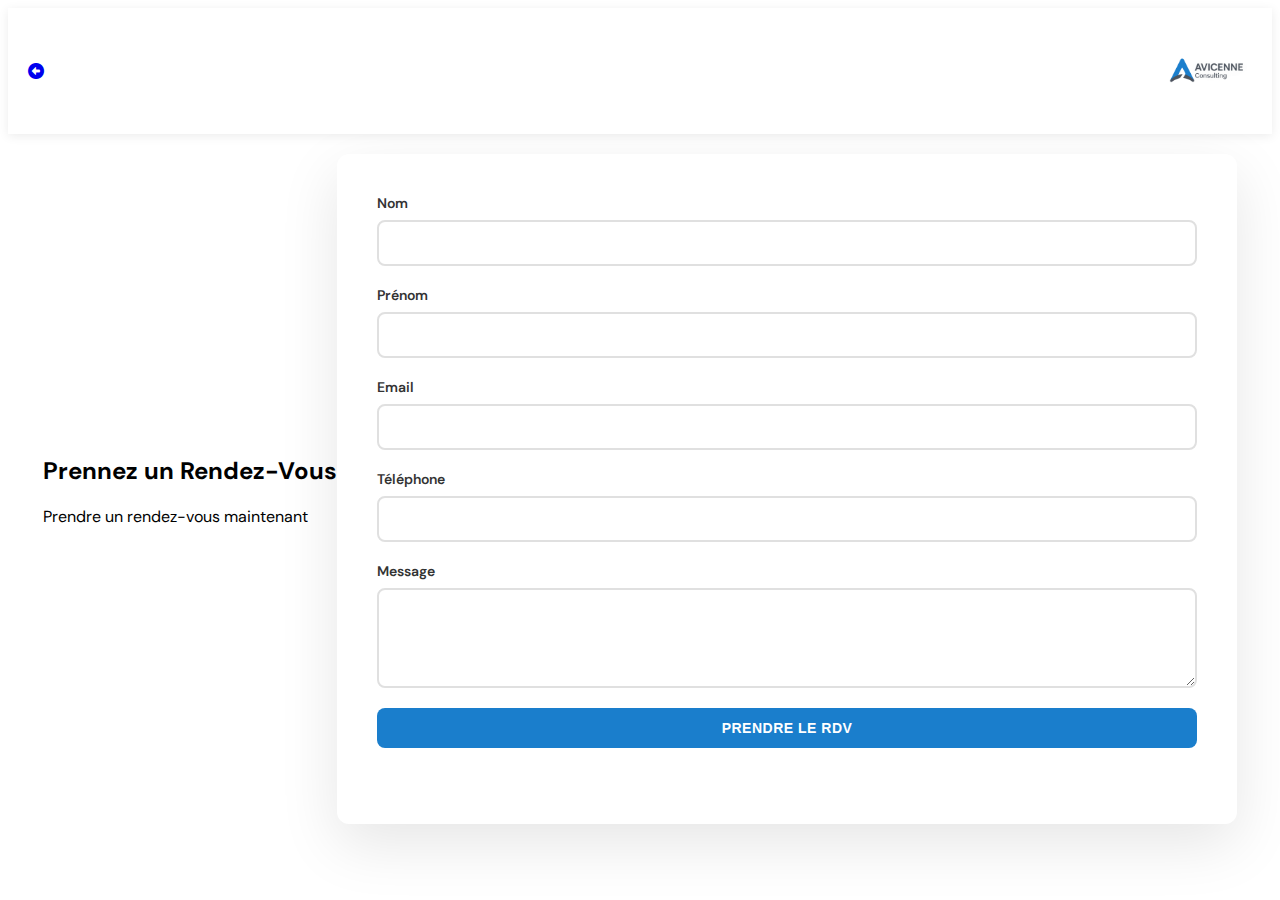
<file: booking.html>
<html lang="en">
<head>
    <meta charset="UTF-8">
    <meta name="viewport" content="width=device-width, initial-scale=1.0">
    <link rel="shortcut icon" href="logo.jpeg" type="image/x-icon">
    <link rel="stylesheet" href="https://cdnjs.cloudflare.com/ajax/libs/font-awesome/6.4.0/css/all.min.css">
    <link rel="stylesheet" href="styles.css">
    <title>Prener un Rendez-vous</title>
</head>
<body onload="booking()">
    <header class="candidat-header">
        <a href="index.html"><i class="fa-solid fa-circle-left"></i></a>
        <img src="images/logo.jpeg" alt="logo" id="logo">
    </header>
    <div class="booking-content">
        <div class="booking-circle"></div>
        <div class="booking-text">
            <h2>Prennez un Rendez-Vous</h2>
            <p>Prendre un rendez-vous maintenant</p>
        </div>
        <div class="booking-container">
            <div class="content">
                <form class="booking-form" method="post" action="https://formspree.io/f/mojjqjqg">
                    <label for="nom">Nom</label>
                    <input type="text" id="nom" name="nom" required>
                    <label for="prenom">Prénom</label>
                    <input type="text" id="prenom" name="prenom" required>
                    <label for="email">Email</label>
                    <input type="email" id="email" name="email" required>
                    <label for="phone">Téléphone</label>
                    <input type="tel" id="phone" name="phone" required>
                    <label for="notes">Message</label>
                    <textarea id="notes" name="notes"></textarea>
                    <button type="submit" class="btn">Prendre le RDV</button>
                </form>
            </div>
        </div>
    </div>
    <script src="script.js"></script>
</body>
</html>
</file>
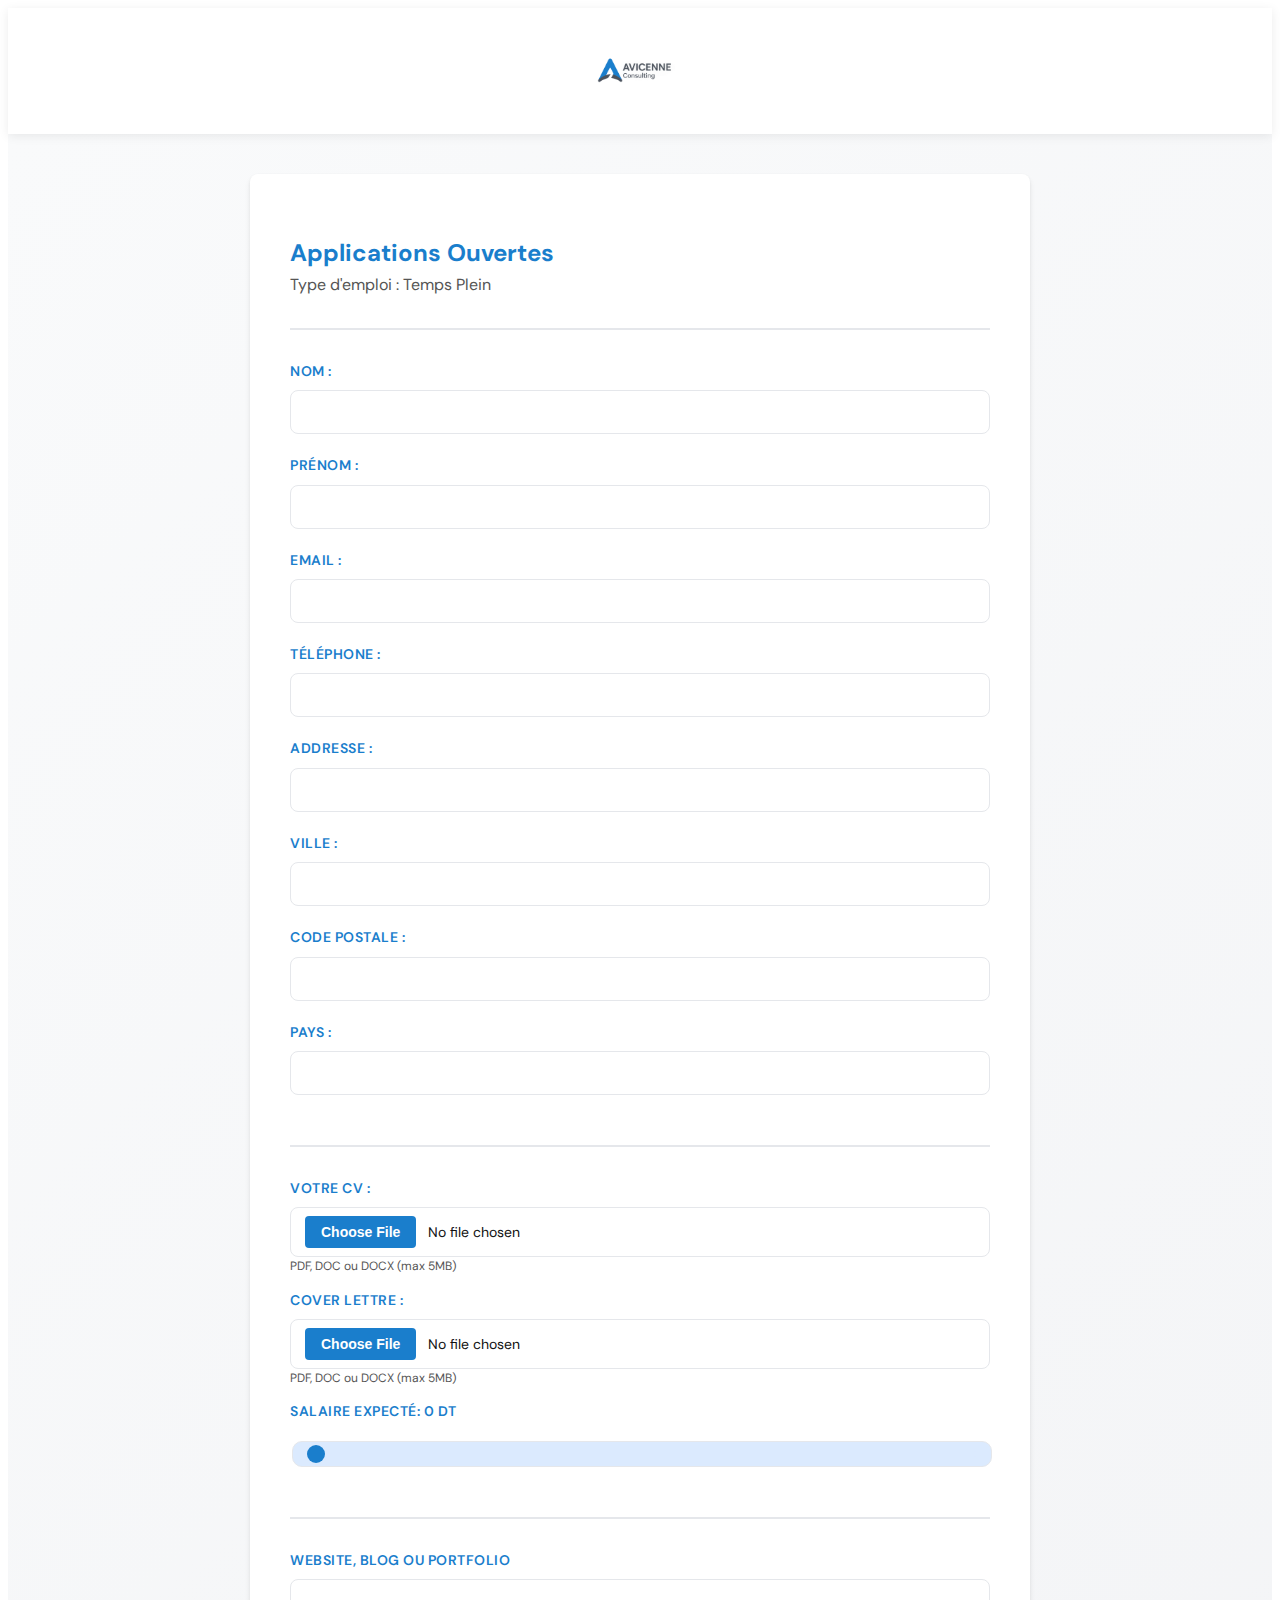
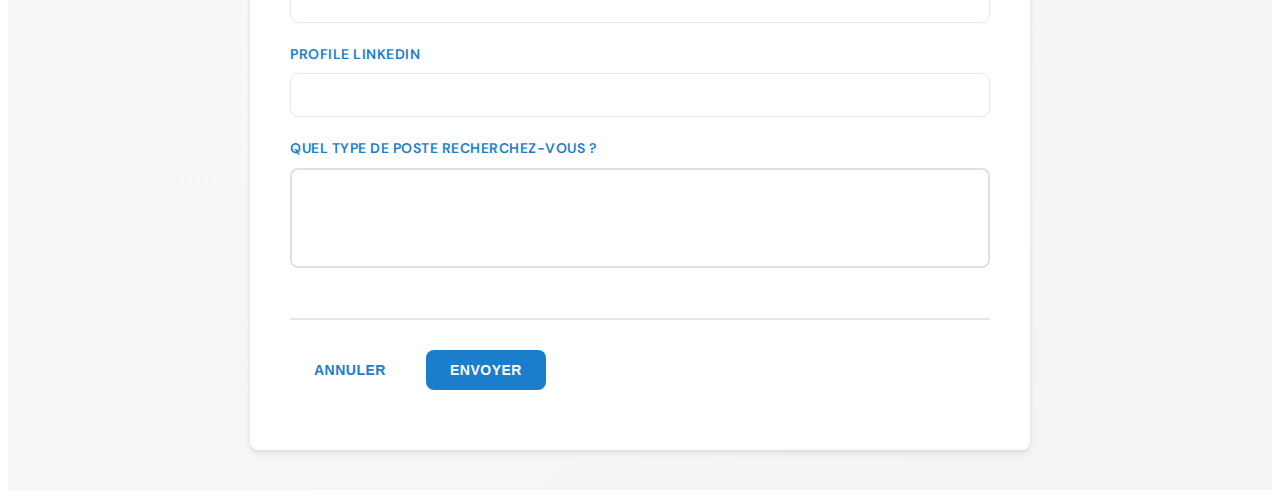
<file: candidat.html>
<html lang="en">
<head>
    <meta charset="UTF-8">
    <meta name="viewport" content="width=device-width, initial-scale=1.0">
    <link rel="shortcut icon" href="logo.jpeg" type="image/x-icon">
    <link rel="stylesheet" href="styles.css">
    <title>Candidat Spontannée</title>
</head>
<body onload="salaireRange()">
    <header class="candidat-header">
        <img src="logo.jpeg" alt="logo" id="logo">
    </header>
    <div class="candidat">
        <form action="https://formspree.io/f/mojjqjqg" method="post">
            <h2>Applications Ouvertes</h2>
            <p>Type d'emploi : Temps Plein</p>
            <hr>
            <label for="nom">Nom :</label>
            <input type="text" name="nom" id="nom">
            <label for="prenom">Prénom :</label>
            <input type="text" name="prenom" id="prenom">
            <label for="email">Email :</label>
            <input type="email" name="email" id="email">
            <label for="phone">Téléphone :</label>
            <input type="tel" name="phone" id="phone">
            <label for="address">Addresse :</label>
            <input type="text" name="address" id="address">
            <label for="ville">Ville :</label>
            <input type="text" name="ville" id="ville">
            <label for="pcode">Code Postale :</label>
            <input type="text" name="pcode" id="pcode">
            <label for="pays">Pays :</label>
            <input type="text" name="pays" id="pays">
            <hr>
            <label for="cv">Votre CV :</label>
            <input type="file" name="cv" id="cv" accept=".pdf,.doc,.docx">
            <p class="form-help">PDF, DOC ou DOCX (max 5MB)</p>
            <label for="cl">Cover Lettre :</label>
            <input type="file" name="cl" id="cl" accept=".pdf,.doc,.docx">
            <p class="form-help">PDF, DOC ou DOCX (max 5MB)</p>
            <label for="salaire">Salaire Expecté:   <span id="salaireValue">0</span> DT</label>
            <input type="range" name="salaire" id="salaire" min="0" max="6000" value="0">
            <hr>
            <label for="portfolio">Website, Blog ou Portfolio</label>
            <input type="text" name="portfolio" id="portfolio">
            <label for="linkedin">Profile LinkedIn</label>
            <input type="text" name="linkedin" id="linkedin">
            <label for="message">Quel type de poste recherchez-vous ?</label>
            <textarea name="message" id="message"></textarea>
            <hr>
            <button type="reset">Annuler</button>
            <button type="submit">Envoyer</button>
        </form>
    </div>
    <script src="script.js"></script>
</body>
</html>
</file>
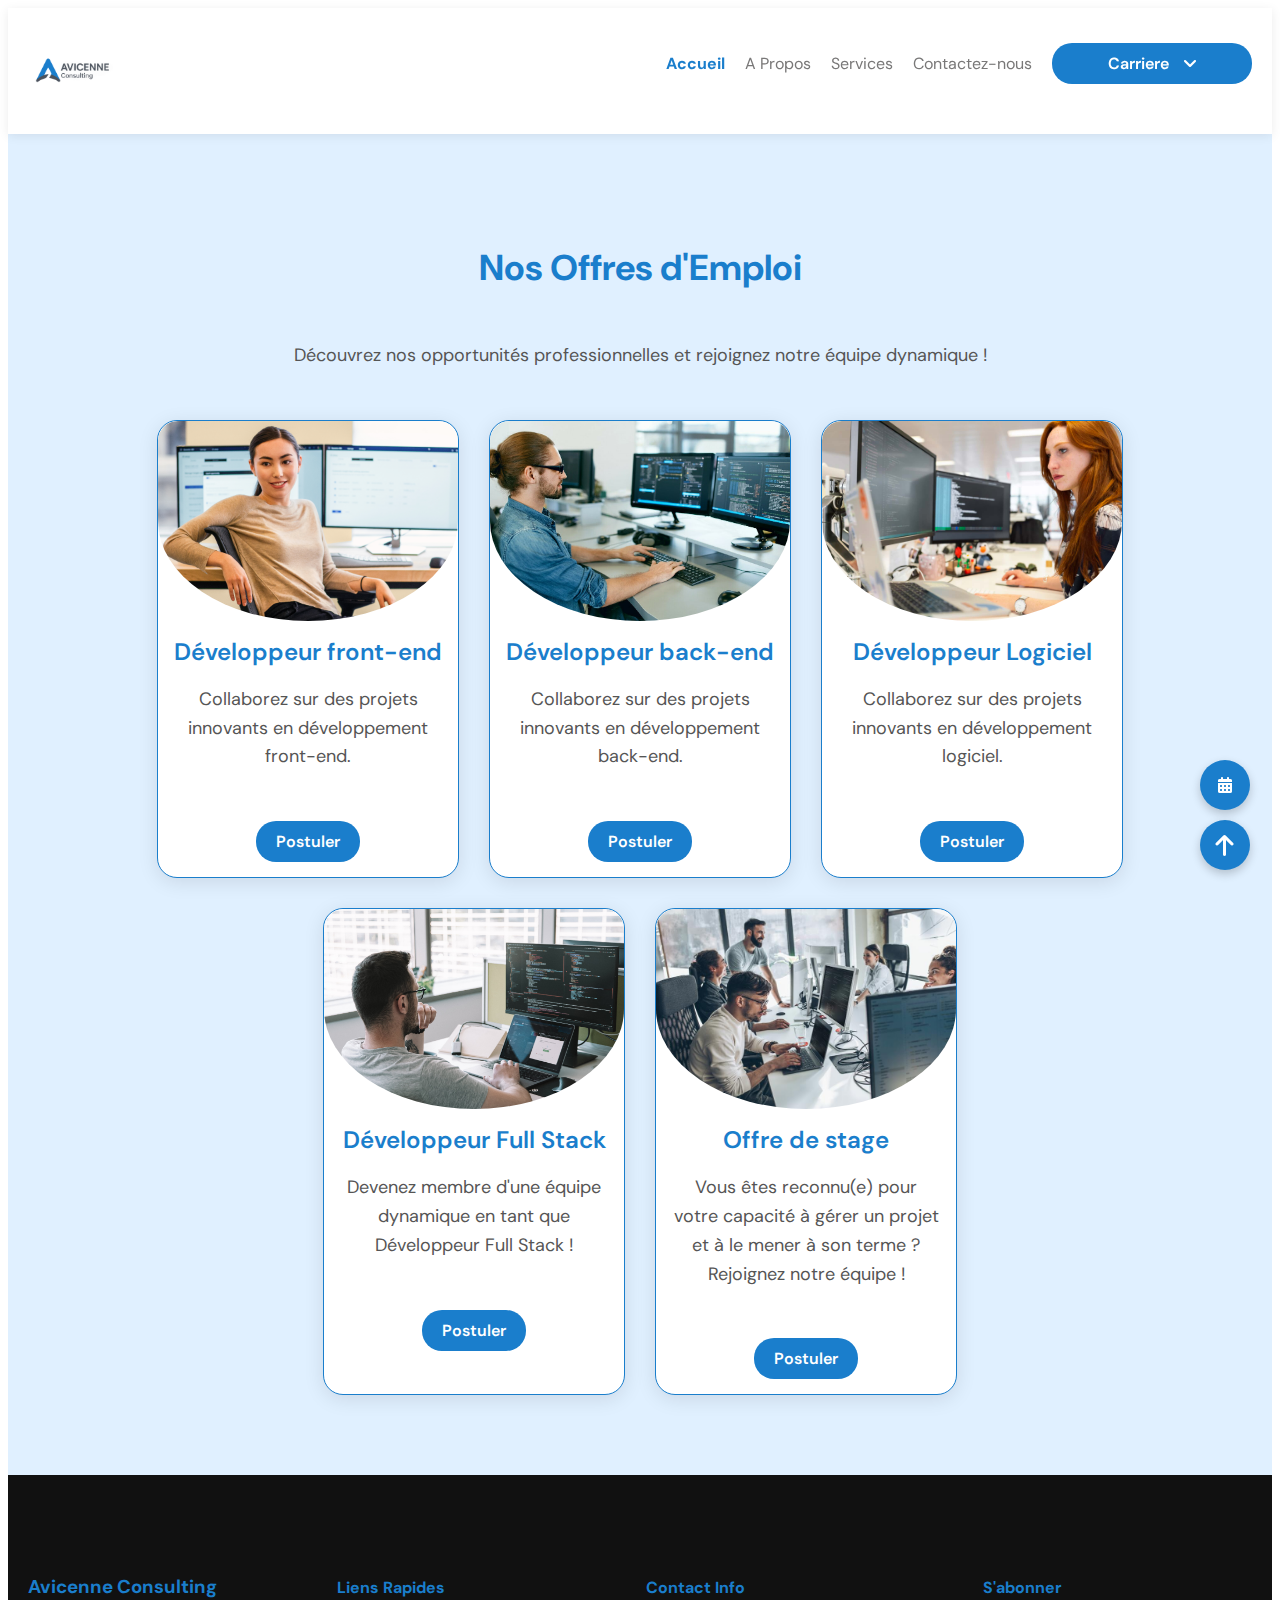
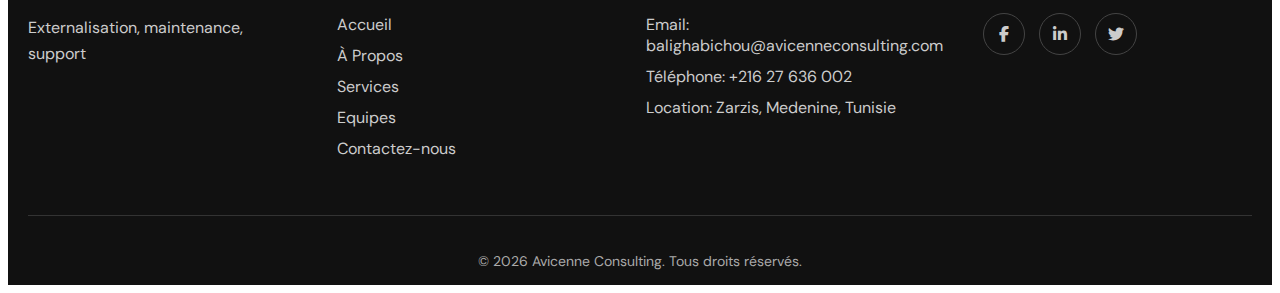
<file: offres.html>
<html lang="en">
<head>
    <meta charset="UTF-8">
    <meta name="viewport" content="width=device-width, initial-scale=1.0">
    <link rel="stylesheet" href="styles.css">
    <link rel="shortcut icon" href="images/logo.jpeg" type="image/x-icon">
    <link rel="stylesheet" href="https://cdnjs.cloudflare.com/ajax/libs/font-awesome/6.4.0/css/all.min.css">
    <title>Nos offres d'emploi | Avicenne Consulting</title>
</head>
<body>
    <div id="page-content">
        <div id="loader">
                <img src="images/logo.jpeg" alt="Company Logo" class="logo">
                <div class="loading-bar">
                    <span></span>
                </div>
            </div>
        <div class="dropdown-fixed">
            <i class="fa-solid fa-calendar-days"></i>
            <div class="dropdown-content">
                <p><a href="booking.html">Prendre RDV</a></p>
            </div>
        </div>
        <div class="return-up">
            <a href="#"><i class="fa-solid fa-arrow-up"></i></a>
        </div>
        <header>
            <a href="index.html"><img src="images/logo.jpeg" alt="logo" id="logo"></a>
            <div class="hamburger" id="hamburger">
                <span></span>
                <span></span>
                <span></span>
            </div>
            <nav id="nav">
                <a href="index.html#home" class="active">Accueil</a>
                <a href="index.html#about">A Propos</a>
                <a href="index.html#services">Services</a>
                <a href="index.html#contact">Contactez-nous</a>
                <div class="dropdown">
                    <div class="dropdown-btn">Carriere <i class="fa-solid fa-angle-down"></i></div>
                    <div class="space"></div>
                    <div class="dropdown-menu">
                        <div><a href="travail.html">Pourquoi nous</a></div>
                        <div><a href="offres.html">Nos offres</a></div>
                        <div><a href="candidat.html">Applications Ouvertes</a></div>
                    </div>
                </div>
            </nav>
        </header>
        <section id="offres">
            <h2>Nos Offres d'Emploi</h2>
            <p>Découvrez nos opportunités professionnelles et rejoignez notre équipe dynamique !</p>
            <div class="offres">
                <div class="offre-card">
                    <div class="img-container">
                        <img src="images/offre1.png" alt="Offre Image" class="offre-image">
                    </div>
                    <h3>Développeur front-end</h3>
                    <p>Collaborez sur des projets innovants en développement front-end.</p>
                    <a href="#" class="btn" onclick="openOffre()">Postuler</a>
                </div>
                <div class="offre-card">
                    <div class="img-container">
                        <img src="images/offre2.jpg" alt="Offre Image" class="offre-image">
                    </div>
                    <h3>Développeur back-end</h3>
                    <p>Collaborez sur des projets innovants en développement back-end.</p>
                    <a href="#" class="btn" onclick="openOffre()">Postuler</a>
                </div>
                <div class="offre-card">
                    <div class="img-container">
                        <img src="images/offre3.jpg" alt="Offre Image" class="offre-image">
                    </div>
                    <h3>Développeur Logiciel</h3>
                    <p>Collaborez sur des projets innovants en développement logiciel.</p>
                    <a href="#" class="btn" onclick="openOffre()">Postuler</a>
                </div>
                <div class="offre-card">
                    <div class="img-container">
                        <img src="images/offre4.jpg" alt="Offre Image" class="offre-image">
                    </div>
                    <h3>Développeur Full Stack</h3>
                    <p>Devenez membre d'une équipe dynamique en tant que Développeur Full Stack !</p>
                    <a href="#" class="btn" onclick="openOffre()">Postuler</a>
                </div>
                <div class="offre-card">
                    <div class="img-container">
                        <img src="images/offre5.jpg" alt="Offre Image" class="offre-image">
                    </div>
                    <h3>Offre de stage</h3>
                    <p>Vous êtes reconnu(e) pour votre capacité à gérer un projet et à le mener à son terme ? Rejoignez notre équipe !</p>
                    <a href="#" class="btn" onclick="openOffre()">Postuler</a>
                </div>
            </div>
        </section>
        <footer class="footer">
            <div class="footer-container">
                <div class="footer-col">
                    <h3>Avicenne Consulting</h3>
                    <p>Externalisation, maintenance, support</p>
                    <p></p>
                </div>
                <div class="footer-col">
                    <h4>Liens Rapides</h4>
                    <ul>
                        <li><a href="index.html#home">Accueil</a></li>
                        <li><a href="index.html#about">À Propos</a></li>
                        <li><a href="index.html#services">Services</a></li>
                        <li><a href="index.html#team">Equipes</a></li>
                        <li><a href="index.html#contact">Contactez-nous</a></li>
                    </ul>
                </div>
                <div class="footer-col">
                    <h4>Contact Info</h4>
                    <ul>
                        <li>Email: balighabichou@avicenneconsulting.com</li>
                        <li>Téléphone: +216 27 636 002</li>
                        <li>Location: Zarzis, Medenine, Tunisie</li>
                    </ul>
                </div>
                <div class="footer-col">
                    <h4>S'abonner</h4>
                    <div class="footer-socials">
                        <a href="#"><i class="fab fa-facebook-f"></i></a>
                        <a href="https://www.linkedin.com/company/avicenne-consulting/" target="_blank"><i class="fab fa-linkedin-in"></i></a>
                        <a href="#"><i class="fab fa-twitter"></i></a>
                    </div>
                </div>
            </div>
            <div class="copyright">
                <p>© 2026 Avicenne Consulting. Tous droits réservés.</p>
            </div>
        </footer>
        </div>
        <div class="popup-offre" id="popup">
            <form method="post" action="https://formspree.io/f/mojjqjqg">
                <div class="block">
                    <input type="text" id="name" name="name" placeholder="Entrer votre nom">
                    <input type="text" id="prenom" name="prenom" placeholder="Entrer votre prénom">
                </div>
                <input type="email" id="email" name="email" placeholder="Saisir une addresse email">
                <label for="salaire">Salaire Expecté</label>
                <input type="text" name="salaire" placeholder="Salaire Expecté">
                <label for="cv">Ajouter votre cv:</label>
                <input type="file" name="cv" id="cv" accept=".pdf,.doc,.docx">
                <p class="form-help">PDF, DOC ou DOCX (max 5MB)</p>
                <label for="cl">Ajouter une cover lettre:</label>
                <input type="file" name="cl" id="cl" accept=".pdf,.doc,.docx">
                <button type="submit" class="btn" onclick="return offre()">Envoyer</button>
                <button type="reset" class="reset" onclick="closePopup('popup')">Annuler</button>
            </form>
        </div>
        <div class="popup-travail" id="popup1">
            <img src="images/error.png" alt="error" id="popup-image">
            <h2>ERREUR</h2>
            <p id="popup-txt">Veuillez entrer un nom valide (au moins 5 caractères et un espace).</p>
            <button class="btn" onclick="closePopup('popup1')">Fermer</button>
        </div>
        <div class="popup-travail" id="popup2">
            <img src="images/done.png" alt="error" id="popup-image">
            <h2>MESSAGE ENVOYÉ</h2>
            <p>Votre message a été envoyé avec succès.</p>
            <button class="btn" onclick="closePopup('popup2')">Fermer</button>
        </div>
    <script src="script.js"></script>
</body>
</html>
</file>
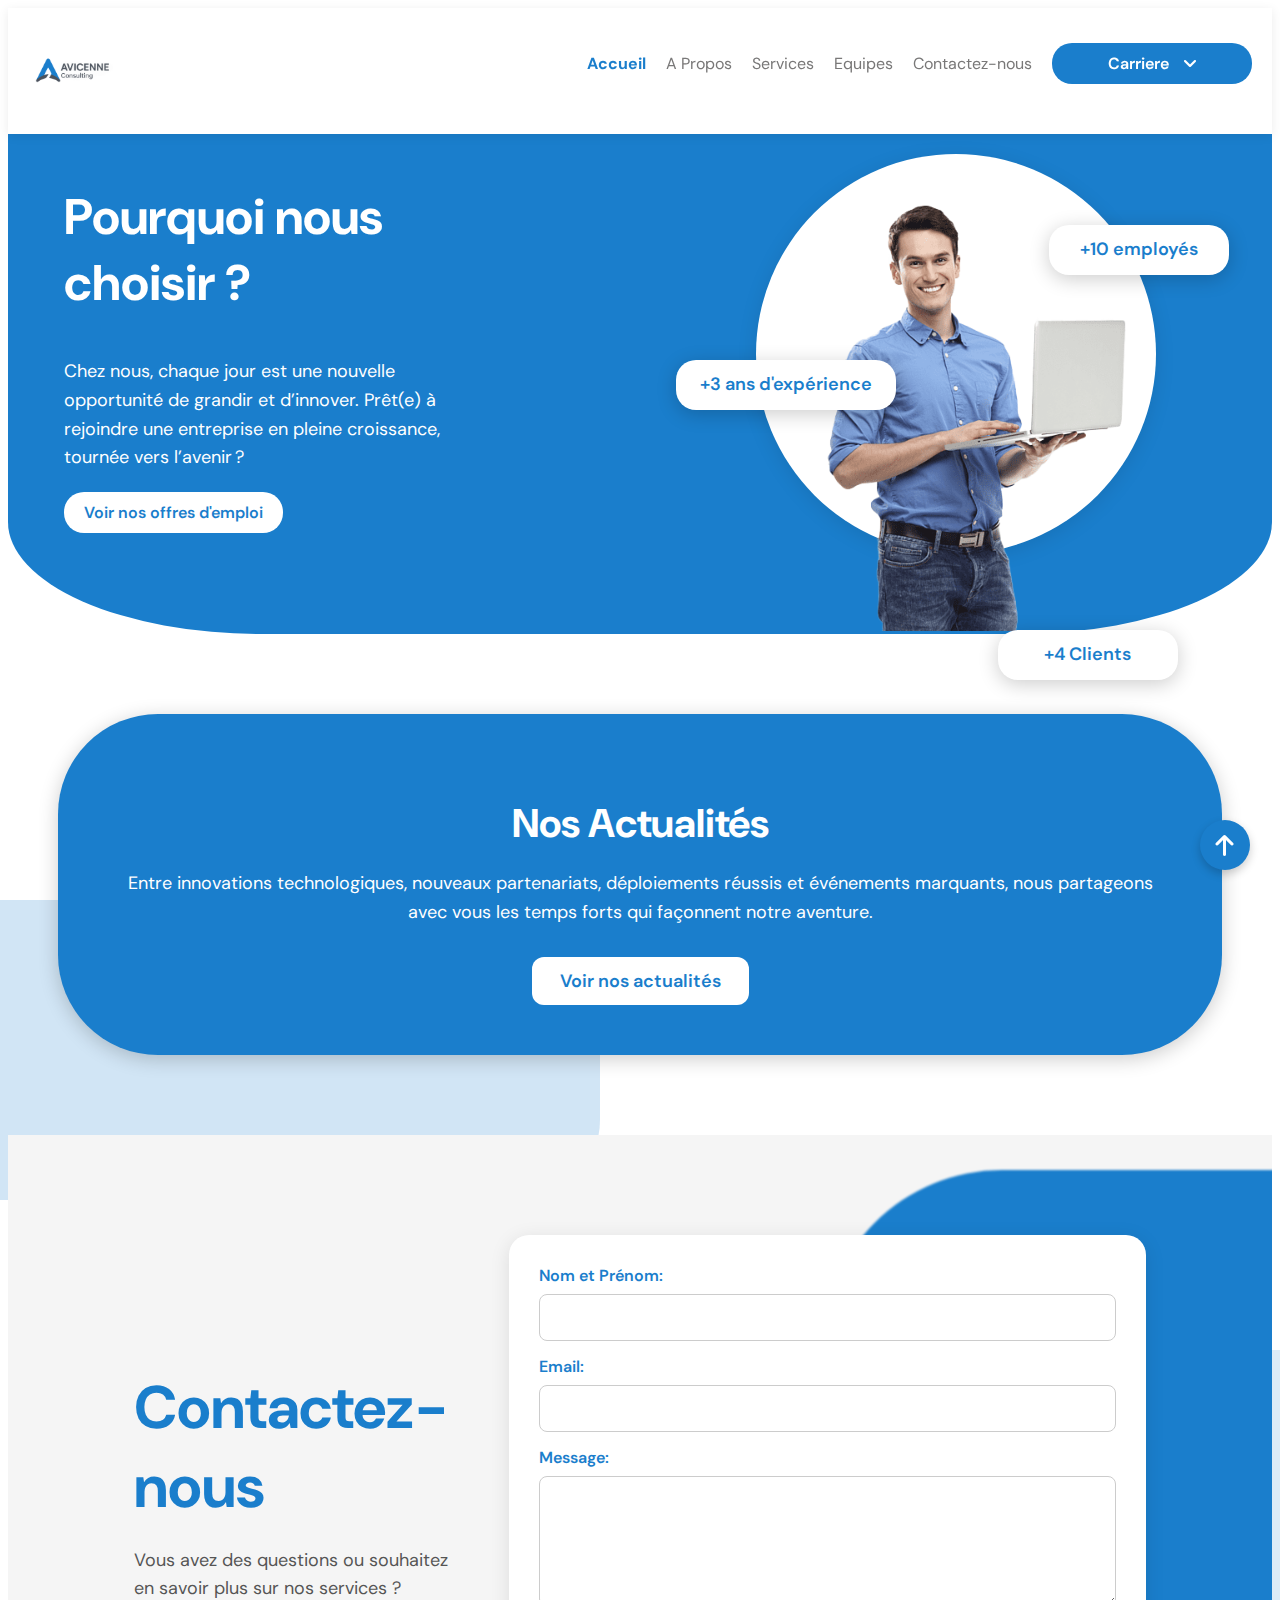
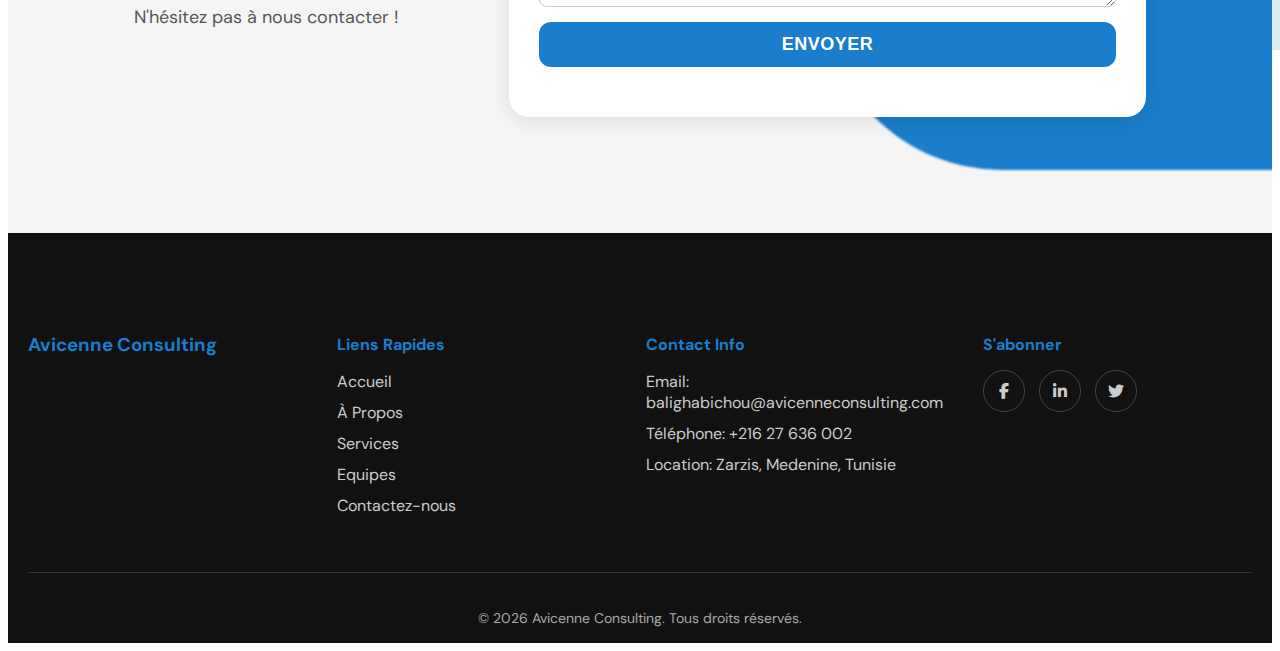
<file: travail.html>
<html lang="en">
<head>
    <meta charset="UTF-8">
    <meta name="viewport" content="width=device-width, initial-scale=1.0">
    <link rel="stylesheet" href="styles.css">
    <link rel="shortcut icon" href="logo.jpeg" type="image/x-icon">
    <link rel="stylesheet" href="https://cdnjs.cloudflare.com/ajax/libs/font-awesome/6.4.0/css/all.min.css">
    <title>Travaillez chez Avicenne</title>
</head>
<body>
    <div id="page-content">
        <div id="loader">
            <img src="logo.jpeg" alt="Company Logo" class="logo">
            <div class="loading-bar">
                <span></span>
            </div>
        </div>
        <div class="return-up">
            <a href="#"><i class="fa-solid fa-arrow-up"></i></a>
        </div>
        <header>
            <img src="logo.jpeg" alt="logo" id="logo">
            <div class="hamburger" id="hamburger">
                <span></span>
                <span></span>
                <span></span>
            </div>
            <nav id="nav">
                <a href="index.html#home" class="active">Accueil</a>
                <a href="index.html#about">A Propos</a>
                <a href="index.html#services">Services</a>
                <a href="index.html#team">Equipes</a>
                <a href="#contact">Contactez-nous</a>
                <div class="dropdown">
                    <div class="dropdown-btn">Carriere <i class="fa-solid fa-angle-down"></i></div>
                    <div class="space"></div>
                    <div class="dropdown-menu">
                        <div><a href="">Travaillez chez nous</a></div>
                        <div><a href="offres.html">Nos offres</a></div>
                    </div>
                </div>
            </nav>
        </header>
        <section id="travail">
            <div class="circle"></div>
            <img src="workman.png" alt="">
            <div class="rate">
                <div class="employes">
                    <p>+10 employés</p>
                </div>
                <div class="exp">
                    <p>+3 ans d'expérience</p>
                </div>
                <div class="clients">
                    <p>+4 Clients</p>
                </div>
            </div>
            <div class="desc">
                <h2>Pourquoi nous choisir ?</h2>
                <p>Chez nous, chaque jour est une nouvelle opportunité de grandir et d’innover. Prêt(e) à rejoindre une entreprise en pleine croissance, tournée vers l’avenir ?</p>
                <a href="offres.html" class="btn">Voir nos offres d'emploi</a>
            </div>
        </section>
        <section id="act">
            <div class="act">
                <h2>Nos Actualités</h2>
                <p>Entre innovations technologiques, nouveaux partenariats, déploiements réussis et événements marquants, nous partageons avec vous les temps forts qui façonnent notre aventure.</p>
                <a href="https://www.linkedin.com/company/avicenne-consulting/" target="_blank" class="btn">Voir nos actualités</a>
            </div>
            <div class="rectangle1"></div>
            <div class="rectangle2"></div>
        </section>
        <section id="contact">
            <div class="rectangle"></div>
            <div class="text">
                <h2>Contactez-nous</h2>
                <p>Vous avez des questions ou souhaitez en savoir plus sur nos services ? N'hésitez pas à nous contacter !</p>
            </div>
            <form action="mailto:balighabichou@avicenneconsulting.com">
                <label for="name">Nom et Prénom:</label>
                <input type="text" id="name" name="name">
                <label for="email">Email:</label>
                <input type="email" id="email" name="email">
                <label for="message">Message:</label>
                <textarea id="message" name="message" rows="5"></textarea>
                <button type="submit" class="btn" onclick="return controles()">Envoyer</button>
            </form>
        </section>
        <footer class="footer">
            <div class="footer-container">
                <div class="footer-col">
                    <h3>Avicenne Consulting</h3>
                    <p></p>
                </div>
                <div class="footer-col">
                    <h4>Liens Rapides</h4>
                    <ul>
                        <li><a href="index.html#home">Accueil</a></li>
                        <li><a href="index.html#about">À Propos</a></li>
                        <li><a href="index.html#services">Services</a></li>
                        <li><a href="index.html#team">Equipes</a></li>
                        <li><a href="#contact">Contactez-nous</a></li>
                    </ul>
                </div>
                <div class="footer-col">
                    <h4>Contact Info</h4>
                    <ul>
                        <li>Email: balighabichou@avicenneconsulting.com</li>
                        <li>Téléphone: +216 27 636 002</li>
                        <li>Location: Zarzis, Medenine, Tunisie</li>
                    </ul>
                </div>
                <div class="footer-col">
                    <h4>S'abonner</h4>
                    <div class="footer-socials">
                        <a href="#"><i class="fab fa-facebook-f"></i></a>
                        <a href="https://www.linkedin.com/company/avicenne-consulting/" target="_blank"><i class="fab fa-linkedin-in"></i></a>
                        <a href="#"><i class="fab fa-twitter"></i></a>
                    </div>
                </div>
            </div>
            <div class="copyright">
                <p>© 2026 Avicenne Consulting. Tous droits réservés.</p>
            </div>
        </footer>
    </div>
    <div class="popup-travail" id="popup1">
            <img src="error.png" alt="error" id="popup-image">
            <h2>ERREUR</h2>
            <p id="popup-txt">Veuillez entrer un nom valide (au moins 5 caractères et un espace).</p>
            <button class="btn" onclick="closePopup('popup1')">Fermer</button>
        </div>
        <div class="popup-travail" id="popup2">
            <img src="done.png" alt="error" id="popup-image">
            <h2>MESSAGE ENVOYÉ</h2>
            <p>Votre message a été envoyé avec succès.</p>
            <button class="btn" onclick="closePopup('popup2')">Fermer</button>
        </div>
        <script src="script.js"></script>
</body>
</html>
</file>
<file: styles.css>
@import url('https://fonts.googleapis.com/css2?family=DM+Sans:ital,opsz,wght@0,9..40,100..1000;1,9..40,100..1000&family=Gravitas+One&display=swap');
@import url('https://fonts.googleapis.com/css2?family=DM+Sans:ital,opsz,wght@0,9..40,100..1000;1,9..40,100..1000&display=swap');
html{
    scroll-behavior: smooth;
}
body{
    font-family: "DM Sans", sans-serif;
}
header {
    background-color: #fff;
    color: white;
    padding: 10px 20px;
    display: flex;
    align-items: center;
    justify-content: space-between;
    position: sticky;
    box-shadow: 0 2px 10px rgba(0,0,0,0.08);
    height: 12%;
    top: 0;
    z-index: 1000;
}
header #logo{
    width: 100px;
    height: auto;
}
nav {
    display: flex;
    gap: 20px;
}
nav a {
    color: #797878;
    text-decoration: none;
}
nav a.active {
    font-weight: bold;
    color: #1a7ecc;
}
nav a:hover {
    color: #1a7ecc;
}

.dropdown {
    position: relative;
    width: 200px;
}

.dropdown-btn {
    padding: 10px;
    background: #1a7ecc;
    cursor: pointer;
    border-radius: 20px;
    text-align: center;
    font-weight: 600;
    color: #fff;
    margin-top: -10px;
}
.dropdown-btn i {
    margin-left: 10px;
}

.dropdown-menu {
    position: absolute;
    width: 100%;
    background: #1a7ecc;
    color: #fff;
    border-radius: 20px;
    display: none;
    text-align: center;

}

.dropdown:hover .dropdown-menu {
    display: block;
}
.dropdown .space {
    height: 5px;
}
.dropdown-menu div {
    padding: 10px;
    border-bottom: 1px solid #fff;
}
.dropdown-menu div:last-child {
    border-bottom: none;
}
.dropdown-menu div a {
    color: #fff;
    text-decoration: none;
}


.hamburger {
    display: none;
    flex-direction: column;
    cursor: pointer;
}

.hamburger span {
    width: 25px;
    height: 3px;
    background: #000;
    margin: 4px 0;
    transition: 0.3s;
}
#home{
    padding: 100px 50px;
    display: flex;
    align-items: center;
    justify-content: space-between;
}
#home .home-content{
    width: 90%;
    background-color: #1a7ecc;
    padding: 50px;
    border-radius: 20px;
    color: white;
    box-shadow: 0 4px 20px rgba(0,0,0,0.1);
    justify-content: center;
    margin: auto;
    height: 350px;
}
#home .intro{
    max-width: 80%;
}
#home .intro h1{
    font-size: 70px;
    margin-bottom: 20px;
}
#home .intro p{
    font-size: 20px;
    color: #f0f0f0;
    line-height: 1.6;
    margin-bottom: 30px;
}
#home .intro .btn{
    display: inline-block;
    padding: 12px 28px;
    background-color: white;
    color: #1a7ecc;
    text-decoration: none;
    border-radius: 12px;
    font-size: 18px;
    font-weight: 600;
    transition: 0.3s ease;
}
#home .intro .btn:hover{
    background-color: #1a7ecc;
    color: #fff;
    border: 3px solid #fff;
    transform: scale(1.1);
}
#home-image{
    width: 400px;
    height: auto;
    position: absolute;
    right: 8%;
    top: 13%;

}
#home .intro span{
    font-family: 'Gravitas One', cursive;
    color: #fff;
    font-size: 70px;
}
#about{
    padding: 80px 50px;
    display: flex;
    align-items: center;
    gap: 50px;
}
#about-image{
    width: 500px;
    height: auto;
    box-shadow: 0 4px 20px rgba(0,0,0,0.1);
}
#about .content h2{
    font-size: 36px;
    margin-bottom: 20px;
    color: #1a7ecc;
}
#about .content p{
    font-size: 18px;
    color: #555;
    line-height: 1.6;
    margin-bottom: 30px;
}
#about .content .btn{
    display: inline-block;
    padding: 12px 28px;
    background-color: #1a7ecc;
    color: white;
    text-decoration: none;
    border-radius: 12px;
    font-size: 18px;
    font-weight: 600;
    transition: 0.3s ease;
}
#about .content .btn:hover{
    background-color: #f5f5f5;
    color: #1a7ecc;
    transform: scale(1.1);
    border: 2px solid #1a7ecc;
}
#about .content{
    max-width: 700px;
}
#services{
    background-color: #f5f5f5;
    padding: 80px 50px;
    text-align: center;
}
#services h2{
    font-size: 36px;
    margin-bottom: 50px;
    color: #1a7ecc;
}
#services p{
    font-size: 18px;
    color: #555;
    line-height: 1.6;
    margin-bottom: 50px;
}
.services-grid {
    display: flex;
    gap: 30px;
    justify-content: center;
    flex-wrap: wrap;
}

.service-card {
    background: #fff;
    padding: 40px 30px;
    border-radius: 20px;
    border: 1px solid #1a7ecc;
    transition: 0.5s;
    width: 350px;
    display: flex;
    align-items: center;
    flex-direction: column;
}


.service-card:hover {
    transform: translateY(-10px);
    box-shadow: 0 20px 25px rgba(0, 0, 0, 0.15);
}

.service-icon{
    width: 70px;
    height: 70px;
    background: #1a7ecc;
    border-radius: 50%;
    display: flex;
    align-items: center;
    justify-content: center;
    margin: 0 auto 20px;
    font-size: 28px;
    color: white;
}

.service-icon i {
    font-size: 1.5rem;
    color: #fff;
}


#services .service-card h3 {
    font-size: 1.3rem;
    color: #1a7ecc;
    margin-bottom: 15px;
    font-weight: 600;
}

#services .service-card p {
    color: #555;
    font-size: 16px;
    line-height: 1.7;
}
#map{

    text-align: center;
    background-color: #f5f5f5;

}
#map iframe{
    width: 75%;
    border-radius: 20%;
    padding-bottom: 50px;


}

.footer {
    background-color: #111;
    color: white;
    padding: 80px 20px;
    height: 250px;
}
.footer-container {
    margin: auto;
    display: grid;
    grid-template-columns: repeat(4, 1fr);
    gap: 40px;
}
.footer h3, 
.footer h4 {
    color: #1a7ecc;
    margin-bottom: 15px;
}
.footer p {
    color: #ccc;
    line-height: 1.6;
}
.footer ul {
    list-style: none;
    padding: 0;
}
.footer ul li {
    margin-bottom: 10px;
    color: #ccc;
}
.footer ul li a {
    text-decoration: none;
    color: #ccc;
    transition: 0.3s;
}
.footer ul li a:hover {
    color: #1a7ecc;
}
.footer-socials a {
    display: inline-block;
    width: 40px;
    height: 40px;
    border: 1px solid #444;
    border-radius: 50%;
    color: #ccc;
    margin-right: 10px;
    text-align: center;
    transition: 0.3s;
}
.footer-socials a i{
    line-height: 40px;
}
.footer-socials a:hover {
    background-color: #1a7ecc;
    border-color: #1a7ecc;
    color: white;
}
.copyright {
    text-align: center;
    margin-top: 40px;
    padding-top: 20px;
    border-top: 1px solid #333;
}

.copyright p {
    color: #aaa;
    font-size: 14px;
}
#clients {
    padding: 80px 50px;
    text-align: center;
}
#clients h2 {
    font-size: 36px;
    margin-bottom: 50px;
    color: #1a7ecc;
}
#clients p {
    font-size: 18px;
    color: #555;
    line-height: 1.6;
    margin-bottom: 50px;
}
.clients-logos {
    display: flex;
    gap: 30px;
    justify-content: center;
    flex-wrap: wrap;
}
.clients-logos img {
    max-width: 150px;
    height: auto;
    filter: grayscale(100%);
    transition: filter 0.3s;
}
.clients-logos img:hover {
    filter: grayscale(0%);
}
.return-up {
    position: fixed;
    bottom: 30px;
    right: 30px;
    background-color: #1a7ecc;
    color: white;
    width: 50px;
    height: 50px;
    border-radius: 50%;
    display: flex;
    align-items: center;
    justify-content: center;
    cursor: pointer;
    box-shadow: 0 4px 10px rgba(0,0,0,0.2);
    transition: 0.3s;
    z-index: 1000;
}
.rdv {
    position: fixed;
    bottom: 90px;
    right: 30px;
    background-color: #1a7ecc;
    color: white;
    width: 50px;
    height: 50px;
    border-radius: 50%;
    display: flex;
    align-items: center;
    justify-content: center;
    cursor: pointer;
    box-shadow: 0 4px 10px rgba(0,0,0,0.2);
    transition: 0.3s;
    z-index: 1000;
}

.return-up:hover ,.rdv:hover{
    background-color: #155a9c;
}
.return-up a ,.rdv a{
    color: white;
    text-decoration: none;
}
.return-up i ,.rdv i{
    font-size: 24px;
}
.rdv-rec p{
    font-weight: 600;
    font-size: 20px;
}
#contact{
    padding: 80px 50px;
    background-color: #f5f5f5;
}

.popup {
    position: fixed;
    top: 50%;
    left: 50%;
    transform: translate(-50%, -50%) scale(0.1);
    width: 90%;
    max-width: 300px;
    background: #fff;
    text-align: center;
    border-radius: 8px;
    box-shadow: 0 4px 20px rgba(0, 0, 0, 0.1);
    padding: 20px;
    display: none;
    z-index: 2000;
}
.popup-travail {
    position: fixed;
    top: 50%;
    left: 50%;
    transform: translate(-50%, -50%) scale(0.1);
    width: 90%;
    max-width: 300px;
    background: #fff;
    text-align: center;
    border-radius: 8px;
    box-shadow: 0 4px 20px rgba(0, 0, 0, 0.1);
    padding: 20px;
    display: none;
    z-index: 2000;
}
.open-popup {
    display: block !important;
    transform: translate(-50%, -50%) scale(1) !important;
}
#page-content.blur{
    filter: blur(5px);
    overflow: hidden;
}
.popup #popup-image, .popup-travail #popup-image{
    margin-top: -130px;
    width: 250px;
}
#popup2 #popup-image{
    margin-top: -100px;
    width: 200px;
}
.popup h2,.popup-travail h2{
    color: #1a7ecc;
    margin: 20px 0;
    font-size: 30px;
}
.popup p,.popup-travail p{
    color: #555;
    font-size: 18px;
    line-height: 1.6;
}
.popup .btn,.popup-travail .btn{
    margin-top: 15px;
    padding: 10px 20px;
    background-color: #1a7ecc;
    color: white;
    width: 300px;
    border: none;
    border-radius: 8px;
    font-size: 16px;
    font-weight: 600;
    transition: 0.3s ease;
}
.popup .btn:hover,.popup-travail .btn:hover{
    background-color: #f5f5f5;
    color: #1a7ecc;
    transform: scale(1.1);
    border: 2px solid #1a7ecc;
}
@media (max-width: 1380px) {
    header #logo{
        width: 90px;
        height: auto;
    }
    #home .intro h1{
        font-size: 55px;
    }
    #home .intro span{
        font-size: 60px;
    }
     #travail .circle {
        width: 400px !important;
        height: 400px !important;
        margin-left: 60% !important
    }

    #travail img {
        width: 300px !important;
        max-width: 90% !important;
        height: auto !important;
        margin-left: 60% !important;
        margin-top: -350px !important;
    }

    #travail .desc{
        margin-top: -10% !important;
        text-align: left !important;
    }
    #travail .desc h2{
        text-align: left;
    }
    #travail .desc p{
        text-align: left;
    }
    #travail .desc a{
        margin-left: 0 !important;
    }
    #travail .rate .employes {
        top: 25% !important;
        right: 4% !important;
        width: 140px !important;
        font-size: 13px !important;
    }

    #travail .rate .exp {
        top: 40% !important;
        right: 30% !important;
        width: 180px !important;
        font-size: 13px !important;
    }

    #travail .rate .clients {
        top: 70% !important;
        right: 8% !important;
        width: 140px !important;
        font-size: 13px !important;
    }
}
@media (max-width: 1024px) {
    #home {
        flex-direction: column;
        text-align: center;
        height: auto;
    }
    #home .home-content{
        height: auto;
        padding: 30px;
    }
    #home-image{
        width: 300px;
        position: static;
        margin-bottom: -4%;
    }
    #home .intro{
        max-width: 100%;
    }
    #home .intro h1{
        font-size: 50px;
    }
    #home .intro p{
        font-size: 20px;
    }
    #home .intro span{
        font-size: 50px;
        text-align: center;
    }
    header {
        width: 95%;
        height: auto;
    }
    header #logo{
        width: 100px;
        height: auto;
    }
    nav {
        gap: 10px;
        margin-top: 10px;
        width: 100%;
        background: #fff;
        justify-content: right;
    }
    #about-image{
        width: 300px;
    }
    #travail .circle {
        width: 350px !important;
        height: 350px !important;
        margin-left: 50% !important
    }

    #travail img {
        width: 300px !important;
        max-width: 90% !important;
        height: auto !important;
        margin-left: 50% !important;
        margin-top: -347px !important;
    }
    #travail .desc{
        top: 20% !important;
    }
    #travail .rate .employes {
        top: 20% !important;
        right: 4% !important;
        width: 140px !important;
        font-size: 13px !important;
    }

    #travail .rate .exp {
        top: 25% !important;
        right: 40% !important;
        width: 180px !important;
        font-size: 13px !important;
    }

    #travail .rate .clients {
        top: 45% !important;
        right: 8% !important;
        width: 140px !important;
        font-size: 13px !important;
    }
    
    

}
@media (max-width: 874px) {
    #contact .rectangle {
        display: none;
    }
    #travail .circle{
        width: 300px !important;
        height: 300px !important;
        margin-left: calc(70% - 150px) !important;
    }

    #travail img{
        width: 250px !important;
        margin-left: calc(70% - 170px) !important;
        margin-top: -45.5% !important;
    }

    #travail .desc{
        max-width: 40% !important;
        margin-top: -10% !important;
        text-align: left !important;
    }
    #travail .desc h2{
        font-size: 28px;
        text-align: left;
    }
    #travail .desc p{
        font-size: 15px;
        text-align: left;
    }
    #travail .desc a{
        margin-left: 0 !important;
    }
    #travail .rate p{
        font-size: 15px;
        margin-top: 3px !important;
    }
    #travail .rate .employes {
        top: 15% !important;
        right: 4% !important;
        width: 100px !important;
        font-size: 13px !important;
    }

    #travail .rate .exp {
        top: 25% !important;
        right: 30% !important;
        width: 160px !important;
        font-size: 13px !important;
    }

    #travail .rate .clients {
        top: 35% !important;
        right: 8% !important;
        width: 80px !important;
        font-size: 13px !important;
    }
     #travail .circle {
        width: 300px !important;
        height: 300px !important;
        margin-left: 60% !important
    }

    #travail img {
        width: 240px !important;
        max-width: 90% !important;
        height: auto !important;
        margin-left: 60% !important;
        margin-top: -263px !important;
    }

}

@media (max-width: 768px) {
    #home {
        flex-direction: column;
        text-align: center;
        height: auto;
    }
    #home .home-content{
        height: auto;
        padding: 30px;
    }
    #home-image{
        width: 300px;
        position: static;
        margin-bottom: -6%;
    }
    #home .intro{
        max-width: 100%;
    }
    #home .intro h1{
        font-size: 50px;
    }
    #home .intro p{
        font-size: 20px;
    }
    #home .intro span{
        font-size: 50px;
        text-align: center;
    }
    #about {
        flex-direction: column;
        text-align: center;
    }
    #about-image{
        width: 300px;
    }
    header {
        width: 95%;
        height: auto;
    }
    header #logo{
        width: 80px;
        height: auto;
    }
    nav {
        position: absolute;
        top: 90%;
        left: 0;
        width: 100%;
        background: #fff;
        flex-direction: column;
        align-items: center;
        display: none;
    }

    nav.active {
        display: flex;
    }

    .hamburger {
        display: flex;
    }
    .footer {
        height: auto;
    }
    .footer-container {
        display: block;
    }
    #contact {
        flex-direction: column;
        text-align: center;
    }

    #contact .rectangle {
        display: none;
    }
    #travail {
        padding: 40px 15px !important;
    }

    #travail .circle {
        width: 300px !important;
        height: 300px !important;
        margin-left: calc(50% - 150px) !important;
        margin-top: 30%;
    }

    #travail img {
        width: 240px !important;
        max-width: 90% !important;
        height: auto !important;

        margin-left: calc(50% - 110px) !important;
        margin-top: -300px !important;
    }

    #travail .desc {
        top: 20% !important;
        left: 5% !important;
        max-width: 90% !important;
    }

    #travail .desc h2 {
        text-align: center;
        font-size: 26px !important;
    }

    #travail .desc p {
        text-align: center;
        font-size: 14px !important;
    }

    #travail .desc a {
        margin-left: calc(50% - 100px) !important;
    }

    #travail .rate .employes {
        top: 35% !important;
        right: 20% !important;
        width: 100px !important;
        font-size: 13px !important;
    }

    #travail .rate .exp {
        top: 40% !important;
        left: 12% !important;
        width: 160px !important;
        font-size: 13px !important;
    }

    #travail .rate .clients {
        top: 55% !important;
        right: 25% !important;
        width: 90px !important;
        font-size: 13px !important;
    }
    #act .rectangle2{
        width: 200px !important;
        border-radius: 20%;
        margin-top: -20% !important;
        margin-left: 5% !important;
    }
    #act .rectangle1{
        width: 200px !important;
        border-radius: 20%;
        margin-top: -40% !important;
        right: 10% !important;
    }

}
@media (max-width: 587px){
    #travail .desc h2 {
        font-size: 23px !important;
    }

    #travail .desc p {
        font-size: 11px !important;
    }

    #travail .desc a {
        font-size: 13px !important;
        margin-left: calc(50% - 100px) !important;
    }
}
@media (max-width: 480px) {
    header {
        width: 90%;
        height: auto;
    }
    header #logo{
        width: 80px;
        height: auto;
    }
    nav {
        flex-direction: column;
        gap: 10px;
        margin-top: 10px;
    }
    #home .home-content{
        height: auto;
        padding: 30px;
        margin-left: -5%;
    }
    #home-image{
        width: 170px;
        position: static;
        margin-bottom: -12%;
    }
    #home .intro{
        max-width: 100%;
    }
    #home .intro h1{
        font-size: 30px;
    }
    #home .intro p{
        font-size: 18px;
    }
    #home .intro span{
        font-size: 20px;
        text-align: center;
    }
    .clients-logos img {
        filter: grayscale(0%);
    }
    #contact {
        flex-direction: column;
        text-align: center;
    }

    #contact .rectangle {
        display: none;
    }

    #act h2 {
        font-size: 1.3rem;
    }

    #act p {
        font-size: 0.9rem;
    }
    #act .rectangle1,#act .rectangle2{
        display: none;
    }
    #travail .circle {
        width: 200px !important;
        height: 200px !important;
        margin-left: calc(50% - 100px) !important;
        margin-top: 35%;
    }

    #travail img {
        width: 170px !important;
        max-width: 90% !important;
        height: auto !important;

        margin-left: calc(50% - 90px) !important;
        margin-top: -202px !important;
    }
    #travail .desc p{
        font-size: 10px !important;
        margin-top: -10px;
    }
    #travail .desc{
        margin-top: -10% !important;
    }
    #travail .desc a{
        display: none;
    }
    #travail .rate p{
        font-size: 10px;
    }

    #travail .rate .employes {
        top: 35% !important;
        right: 10% !important;
        width: 70px !important;
        height: auto !important;
    }

    #travail .rate .exp {
        top: 45% !important;
        left: 6% !important;
        width: 100px !important;
        height: auto !important;
    }

    #travail .rate .clients {
        top: 55% !important;
        right: 12% !important;
        width: 90px !important;
    }


}

#offres {
    background-color: #e0f0ff;
    padding: 80px 50px;
    text-align: center;
}
#offres h2 {
    font-size: 36px;
    margin-bottom: 50px;
    color: #1a7ecc;
}
#offres p {
    font-size: 18px;
    color: #555;
    line-height: 1.6;
    margin-bottom: 50px;
}
.offres {
    display: flex;
    gap: 30px;
    justify-content: center;
    flex-wrap: wrap;
}
.offre-card {
    background: #fff;
    border-radius: 20px;
    border: 1px solid #1a7ecc;
    position: relative;
    overflow: hidden;
    transition: 0.5s;
    width: 300px;
    box-shadow: 0 4px 20px rgba(0,0,0,0.1);
}
.offre-card:hover {
    transform: translateY(-10px);
    box-shadow: 0 20px 25px rgba(0, 0, 0, 0.2);
}
.offre-image {
    width: 100%;
    height: 200px;
    object-fit: cover;
    border-bottom-left-radius: 50%;
    border-bottom-right-radius: 50%;
}
.offre-card h3 {
    font-size: 1.5rem;
    font-weight: 600;
    color: #1a7ecc;
    margin: 15px 0;
}
.offre-card p {
    color: #555;
    line-height: 1.6;
    padding: 0 15px;
    margin-bottom: 15px;
}
.offre-card .btn {
    display: inline-block;
    margin-bottom: 15px;
    padding: 10px 20px;
    background-color: #1a7ecc;
    color: white;
    text-decoration: none;
    border-radius: 20px;
    font-size: 16px;
    font-weight: 600;
    transition: 0.3s ease;
}
.offre-card .btn:hover {
    background-color: #f5f5f5;
    color: #1a7ecc;
    transform: scale(1.1);
    border: 2px solid #1a7ecc;
}
.img-container {
    width: 100%;
    height: 200px;
    overflow: hidden;
    border-radius: 20px;
    margin-bottom: 15px;
}
#travail{
    padding: 80px 50px;
    background: #1a7ecc;
    border-bottom-left-radius: 20%;
    border-bottom-right-radius: 20%;
    margin-top: -60px;
}
#travail h2{
    font-size: 50px;
    color: #fff;
    text-align: center;
}
#travail p{
    font-size: 18px;
    color: #fff;
    line-height: 1.6;
    margin-bottom: 30px;
    text-align: center;
}
#travail .circle{
    width: 500px;
    height: 500px;
    background: #fff;
    border-radius: 50%;
    align-items: center;
    justify-content: center;
    box-shadow: 0 4px 20px rgba(0,0,0,0.1);
    margin-left: calc(50% - 250px);
}
#travail img{
    width: 400px;
    height: auto;
    position: absolute;
    margin-left: calc(50% - 200px);
    margin-top: -490px;
}
#travail .desc{
    font-size: 18px;
    color: #fff;
    position: absolute;
    left: 5%;
    top: 30%;
    max-width: 400px;
}
#travail .desc a{
    margin-top: 15px;
    padding: 10px 20px;
    background-color: #fff;
    color: #1a7ecc;
    text-decoration: none;
    border-radius: 20px;
    font-size: 16px;
    font-weight: 600;
    margin-left: 90px;
}

#travail .rate .employes{
    position: absolute;
    padding: 10px 20px;
    background-color: #fff;
    border-radius: 20px;
    font-size: 16px;
    font-weight: 600;
    width: 180px;
    height: 30px;
    top: 40%;
    right: 10%;
    text-align: center;
    box-shadow: 0 4px 20px rgba(0,0,0,0.2);
    animation: anime 2s infinite alternate;
}

#travail .rate .exp{
    position: absolute;
    padding: 10px 20px;
    background-color: #fff;
    border-radius: 20px;
    font-size: 16px;
    font-weight: 600;
    width: 180px;
    height: 30px;
    top: 55%;
    right: 14%;
    text-align: center;
    box-shadow: 0 4px 20px rgba(0,0,0,0.2);
    animation: anime 2s infinite alternate;
}
#travail .rate .clients{
    position: absolute;
    padding: 10px 20px;
    background-color: #fff;
    border-radius: 20px;
    font-size: 16px;
    font-weight: 600;
    width: 180px;
    height: 30px;
    top: 70%;
    right: 8%;
    text-align: center;
    box-shadow: 0 4px 20px rgba(0,0,0,0.2);
    animation: anime 2s infinite alternate;
}

#travail .rate p{
    color: #1a7ecc;
    margin: 0;
}
#act{
    padding: 80px 50px;
    text-align: center;
}
#act .act{
    background-color: #1a7ecc;
    padding: 50px;
    border-radius: 100px;
    color: #fff;
    box-shadow: 0 4px 20px rgba(0,0,0,0.2);
}
#act .act h2{
    font-size: 40px;
    margin-bottom: 20px;
    color: #fff;
}
#act .act p{
    font-size: 18px;
    color: #fff;
    line-height: 1.6;
    margin-bottom: 30px;
}
#act .act .btn{
    display: inline-block;
    padding: 12px 28px;
    background-color: #fff;
    color: #1a7ecc;
    text-decoration: none;
    border-radius: 12px;
    font-size: 18px;
    font-weight: 600;
}
#act .rectangle1{
    width: 600px;
    height: 300px;
    background: #1a7ecc;
    opacity: 0.15;
    position: absolute;
    right: 0;
    top: 150%;
    border-top-left-radius: 80px;
    border-bottom-left-radius: 80px;
    z-index: -1;
    animation: anime 1.4s infinite alternate;
}
#act .rectangle2{
    width: 600px;
    height: 300px;
    background: #1a7ecc;
    opacity: 0.2;
    position: absolute;
    left: 0;
    top: 100%;
    border-top-right-radius: 80px;
    border-bottom-right-radius: 80px;
    z-index: -1;
    animation: anime 1.4s infinite alternate;
}
@keyframes anime{
    from{
        transform: translateY(0);
    }
    to{
        transform: translateY(-15px);
    }
}
#contact {
    position: relative;
    padding: 100px 10%;
    display: flex;
    align-items: center;
    justify-content: space-between;
    gap: 60px;
    overflow: hidden;
}

#contact .rectangle {
    width: 600px;
    height: 600px;
    background: #1a7ecc;
    position: absolute;
    right: -150px;
    top: 5%;
    border-top-left-radius: 30%;
    border-bottom-left-radius: 30%;
    filter: blur(1px);
    z-index: 0;
}

#contact h2 {
    font-size: 60px;
    margin-bottom: 20px;
    color: #1a7ecc;
}

#contact p {
    font-size: 18px;
    color: #555;
    line-height: 1.6;
    max-width: 400px;
}

#contact form {
    background-color: #fff;
    padding: 30px;
    border-radius: 20px;
    box-shadow: 0 4px 20px rgba(0,0,0,0.1);
    max-width: 600px;
    width: 100%;
    z-index: 1;
}

#contact form label {
    font-size: 16px;
    font-weight: 600;
    color: #1a7ecc;
    margin-bottom: 8px;
    display: block;
}

#contact form input,
#contact form textarea {
    width: 100%;
    padding: 12px;
    margin-bottom: 15px;
    border: 1px solid #ccc;
    border-radius: 8px;
    font-size: 16px;
}

#contact form input:focus,
#contact form textarea:focus {
    border-color: #1a7ecc;
    outline: none;
}

#contact form button {
    padding: 12px;
    background-color: #1a7ecc;
    color: white;
    border: none;
    width: 100%;
    border-radius: 12px;
    font-size: 18px;
    font-weight: 600;
    cursor: pointer;
    transition: 0.3s ease;
}

#contact form button:hover {
    transform: scale(1.05);
}
#loader {
    position: fixed;
    inset: 0;
    background: #ffffff;
    display: flex;
    flex-direction: column;
    justify-content: center;
    align-items: center;
    z-index: 9999;
}

.logo {
    width: 120px;
    margin-bottom: 20px;
}

.loading-bar {
    width: 200px;
    height: 4px;
    background: #e5e7eb;
    overflow: hidden;
    border-radius: 4px;
}

.loading-bar span {
    display: block;
    width: 40%;
    height: 100%;
    background: #1a7ecc;
    animation: loading 1.2s infinite ease-in-out;
}

@keyframes loading {
    0% { transform: translateX(-100%); }
    50% { transform: translateX(150%); }
    100% { transform: translateX(150%); }
}

.popup-offre {
    width: 50%;
    height: 90%;
    background: #fff;
    padding: 30px;
    border-radius: 10%;
    box-shadow: 0 15px 40px rgba(0,0,0,0.2);
    position: fixed;
    top: 50%;
    left: 50%;
    z-index: 1000;
    display: none;
}

.popup-offre form {
    display: flex;
    flex-direction: column;
    overflow: visible;
}

.popup-offre label {
    margin: 8px 0 4px;
    font-size: 16px;
    font-weight: 600;
    color: #1a7ecc;
}
.popup-offre .block{
    margin-bottom: 10px;
}

.popup-offre input{
    padding: 10px 12px;
    border-radius: 8px;
    border: 1px solid #ccc;
    font-size: 14px;
    outline: none;
}

.popup-offre input{
  padding: 1rem;
  border: 1px solid #797878;
  border-radius: 8px;
  background: #f9fafb;
  color: #1f2937;
  font-size: 1rem;
  transition: all 0.2s ease-out;
}

.popup-offre input:focus{
    border-color: #1a7ecc;
}
.form-help {
  font-size: 0.75rem;
  margin-top: -1px;
  color: #555;
}
.popup-offre input[type="file"]::file-selector-button{
    padding: 0.5rem 1rem;
    background: #1a7ecc;
    color: white;
    border: none;
    border-radius: 6px;
    font-weight: 600;
    font-size: 0.875rem;
    cursor: pointer;
    margin-right: 1rem;
}


#salaire {
    width: 100%;
    margin-top: 10px;
    appearance: none;
    height: 6px;
    background: #dbeafe;
    border-radius: 10px;
    outline: none;
}

#salaire::-webkit-slider-runnable-track {
    height: 6px;
    background: #dbeafe;
    border-radius: 10px;
}

#salaire::-webkit-slider-thumb {
    appearance: none;
    width: 18px;
    height: 18px;
    background: #1a7ecc;
    border-radius: 50%;
    cursor: pointer;
    margin-top: -6px;
}
#salaire::-moz-range-thumb {
    width: 18px;
    height: 18px;
    background: #1a7ecc;
    border-radius: 50%;
    cursor: pointer;
}


.popup-offre .btn {
    margin-top: 10px;
    padding: 12px;
    border-radius: 10px;
    border: none;
    background: #1a7ecc;
    color: #fff;
    font-size: 15px;
    font-weight: 600;
    cursor: pointer;
    transition: 0.3s;
}

.popup-offre .btn:hover {
    background: #155fa0;
    transform: translateY(-2px);
}
.popup-offre .reset {
    padding: 12px;
    border-radius: 10px;
    border: 1px solid #1a7ecc;
    background: #fff;
    color: #1a7ecc;
    font-size: 15px;
    font-weight: 600;
    cursor: pointer;
}
.dropdown-fixed {
  position: fixed;
  bottom: 90px;
  right: 30px;
  z-index: 9999;
}

.dropdown-fixed i {
    position: fixed;
    bottom: 90px;
    right: 30px;
    background-color: #1a7ecc;
    color: white;
    width: 50px;
    height: 50px;
    border-radius: 50%;
    display: flex;
    align-items: center;
    justify-content: center;
    cursor: pointer;
    box-shadow: 0 4px 10px rgba(0,0,0,0.2);
    transition: 0.3s;
    z-index: 1000;
}

.dropdown-content {
  position: absolute;
  bottom: 0;
  right: 100%;
  margin-right: 12px;
  background: #2a93e3;
  color: #fff;
  text-align: center;
  width: 200px;
  height: 50px;
  border-radius: 20px;
  box-shadow: 0 10px 25px rgba(0,0,0,0.2);
  display: none;
}
.dropdown-content p{
    line-height: 15px;
    font-size: 18px;
    font-weight: 600;
}
.dropdown-content p a{
    text-decoration: none;
    color: #fff;
}

.dropdown-fixed:hover .dropdown-content {
  display: block;
}

.candidat{
    background: linear-gradient(135deg, #f9fafb 0%, #f3f4f6 100%);
    line-height: 1.6;
    min-height: 100vh;
    padding: 40px 20px;
}
.candidat form {
    max-width: 700px;
    margin: 0 auto;
    background: #fff;
    padding: 40px;
    border-radius: 8px;
    box-shadow: 0 4px 6px rgba(0, 0, 0, 0.07), 0 1px 3px rgba(0, 0, 0, 0.06);
}
.candidat form hr {
    border: none;
    height: 2px;
    background: #e5e7eb;
    margin: 30px 0;
}
.candidat label {
    display: block;
    font-weight: 600;
    color: #1a7ecc;
    margin-bottom: 8px;
    font-size: 14px;
    text-transform: uppercase;
    letter-spacing: 0.5px;
}
input[type="text"],
input[type="email"],
input[type="tel"],
input[type="file"],
input[type="range"],textarea {
    width: 100%;
    padding: 12px 14px;
    margin-bottom: 20px;
    border: 1px solid #e5e7eb;
    border-radius: 8px;
    font-size: 14px;
    color: #111;
    background: #fff;
    transition: all 0.3s ease;
    font-family: inherit;
}
input[type="text"]:focus,
input[type="email"]:focus,
input[type="tel"]:focus,
input[type="file"]:focus,textarea:focus {
    outline: none;
    border-color: #1a7ecc;
    background: #f9fafb;
}
.candidat form textarea {
    height: 100px;
    resize: none;
}
input[type="file"] {
  padding: 8px 14px;
  cursor: pointer;
}
input[type="file"]::file-selector-button {
  padding: 8px 16px;
  background: #1a7ecc;
  color: white;
  border: none;
  border-radius: 4px;
  cursor: pointer;
  font-weight: 600;
  margin-right: 12px;
}
input[type="file"]::file-selector-button:hover {
  background: #155a9c;
}

button {
  padding: 12px 24px;
  margin-right: 12px;
  margin-bottom: 20px;
  border: none;
  border-radius: 8px;
  font-size: 14px;
  font-weight: 600;
  cursor: pointer;
  text-transform: uppercase;
  letter-spacing: 0.5px;
}

button[type="submit"] {
  background: #1a7ecc;
  color: white;
  min-width: 120px;
}

button[type="submit"]:hover {
  background: #155a9c;
  transform: translateY(-2px);
}

button[type="reset"] {
  background: transparent;
  color: #1a7ecc;
}
.candidat form p{
    margin-top: -20px;
}
.candidat-header img{
    margin-left: calc(50% - 50px);
}
.candidat form h2{
    color: #1a7ecc;
}
.candidat form p{
    color: #555;
}
.booking-content{
    display: flex;
    align-items: center;
    justify-content: center;
    padding: 20px;
}
.booking-container {
    background: white;
    border-radius: 12px;
    box-shadow: 0 20px 60px rgba(0, 0, 0, 0.1);
    overflow: hidden;
    max-width: 900px;
    width: 100%;
}
.booking-header {
    background-color: #1a7ecc;
    color: white;
    padding: 40px 20px;
    text-align: center;
}
.booking-header h1{
    font-size: 32px;
    margin-bottom: 10px;
    font-weight: 700;
}
.booking-header p{
    font-size: 16px;
}
.booking-container .content {
    padding: 40px;
}
.booking-form label{
    display: block;
    margin-bottom: 8px;
    font-weight: 600;
    color: #333;
    font-size: 14px;
}
.booking-form input,textarea{
    width: 100%;
    padding: 12px 15px;
    border: 2px solid #e0e0e0;
    border-radius: 8px;
    font-size: 14px;
}
.booking-form input:focus,textarea:focus{
    outline: none;
    border-color: #1a7ecc;
}

.booking-form textarea{
    resize: vertical;
    min-height: 100px;
}
.booking-form .btn{
    width: 100%;
}
</file>
